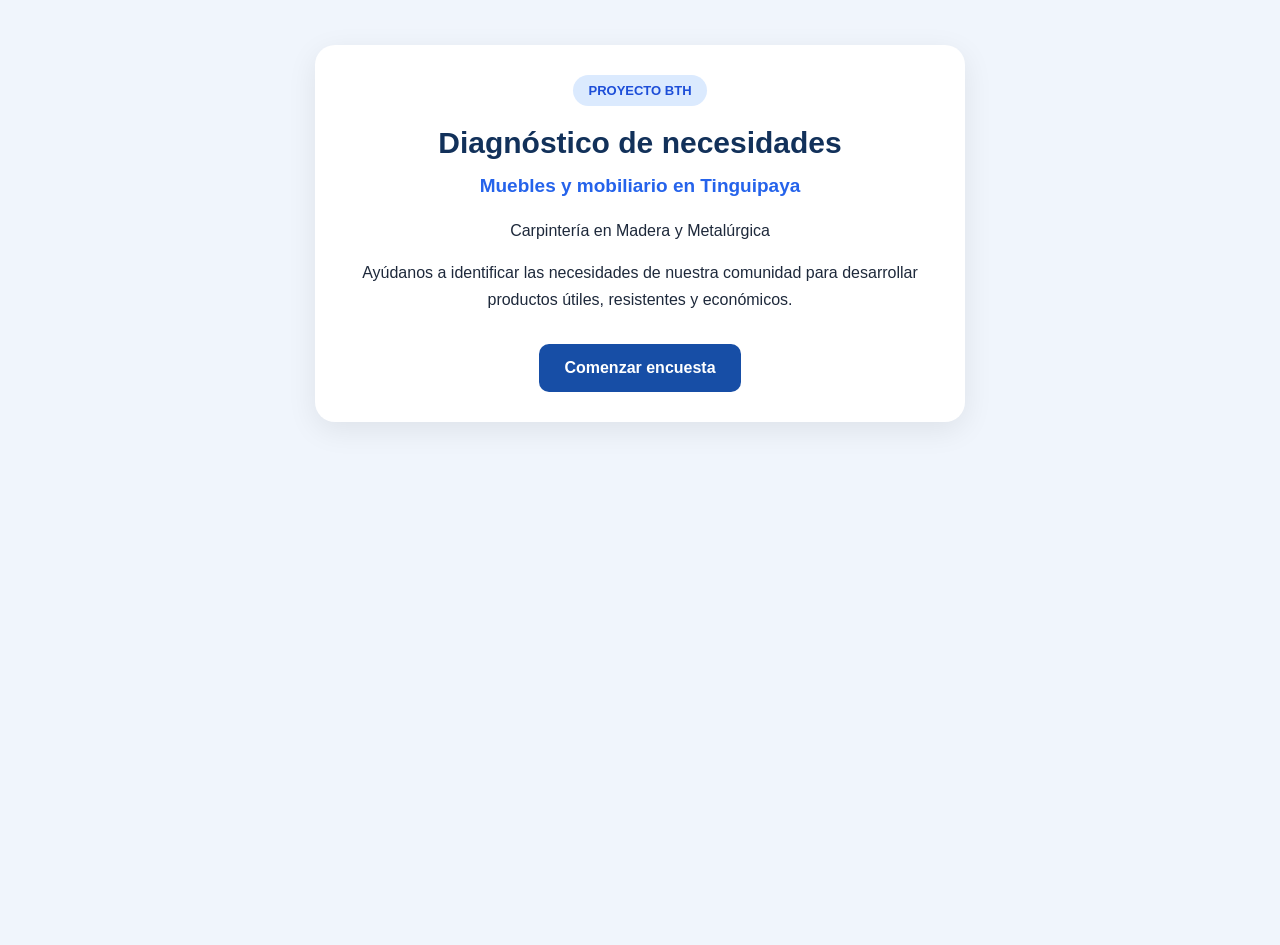
<file: index.html>
<!DOCTYPE html>
<html lang="es">
<head>
    <meta charset="UTF-8">
    <meta name="viewport" content="width=device-width, initial-scale=1.0">

    <title>Proyecto BTH - Tinguipaya</title>

    <link rel="stylesheet" href="style.css">
</head>

<body>

    <div class="contenedor">
        <div class="tarjeta">

            <span class="etiqueta">
                PROYECTO BTH
            </span>

            <h1>Diagnóstico de necesidades</h1>

            <h2>Muebles y mobiliario en Tinguipaya</h2>

            <p>
                Carpintería en Madera y Metalúrgica
            </p>

            <p>
                Ayúdanos a identificar las necesidades
                de nuestra comunidad para desarrollar
                productos útiles, resistentes y económicos.
            </p>

            <button class="boton">
                Comenzar encuesta
            </button>

        </div>
    </div>

</body>
</html>
</file>
<file: style.css>
* {
    margin: 0;
    padding: 0;
    box-sizing: border-box;
}

body {
    font-family: Arial, sans-serif;
    background: #f0f5fc;
    color: #1e293b;
    min-height: 100vh;
}

.contenedor {
    width: 90%;
    max-width: 650px;
    margin: 45px auto;
}

.tarjeta {
    background: white;
    border-radius: 20px;
    padding: 30px 22px;
    box-shadow: 0 8px 30px rgba(0,0,0,0.08);
    text-align: center;
}

.etiqueta {
    display: inline-block;
    background: #dbeafe;
    color: #1d4ed8;
    padding: 8px 15px;
    border-radius: 30px;
    font-size: 13px;
    font-weight: bold;
    margin-bottom: 20px;
}

h1 {
    color: #12315a;
    font-size: 30px;
    margin-bottom: 15px;
}

h2 {
    color: #2563eb;
    font-size: 19px;
    margin-bottom: 20px;
}

p {
    font-size: 16px;
    line-height: 1.7;
    margin-bottom: 15px;
}

.boton {
    display: inline-block;
    background: #174ea6;
    color: white;
    padding: 15px 25px;
    border: none;
    border-radius: 10px;
    font-size: 16px;
    font-weight: bold;
    margin-top: 15px;
    cursor: pointer;
}
</file>
